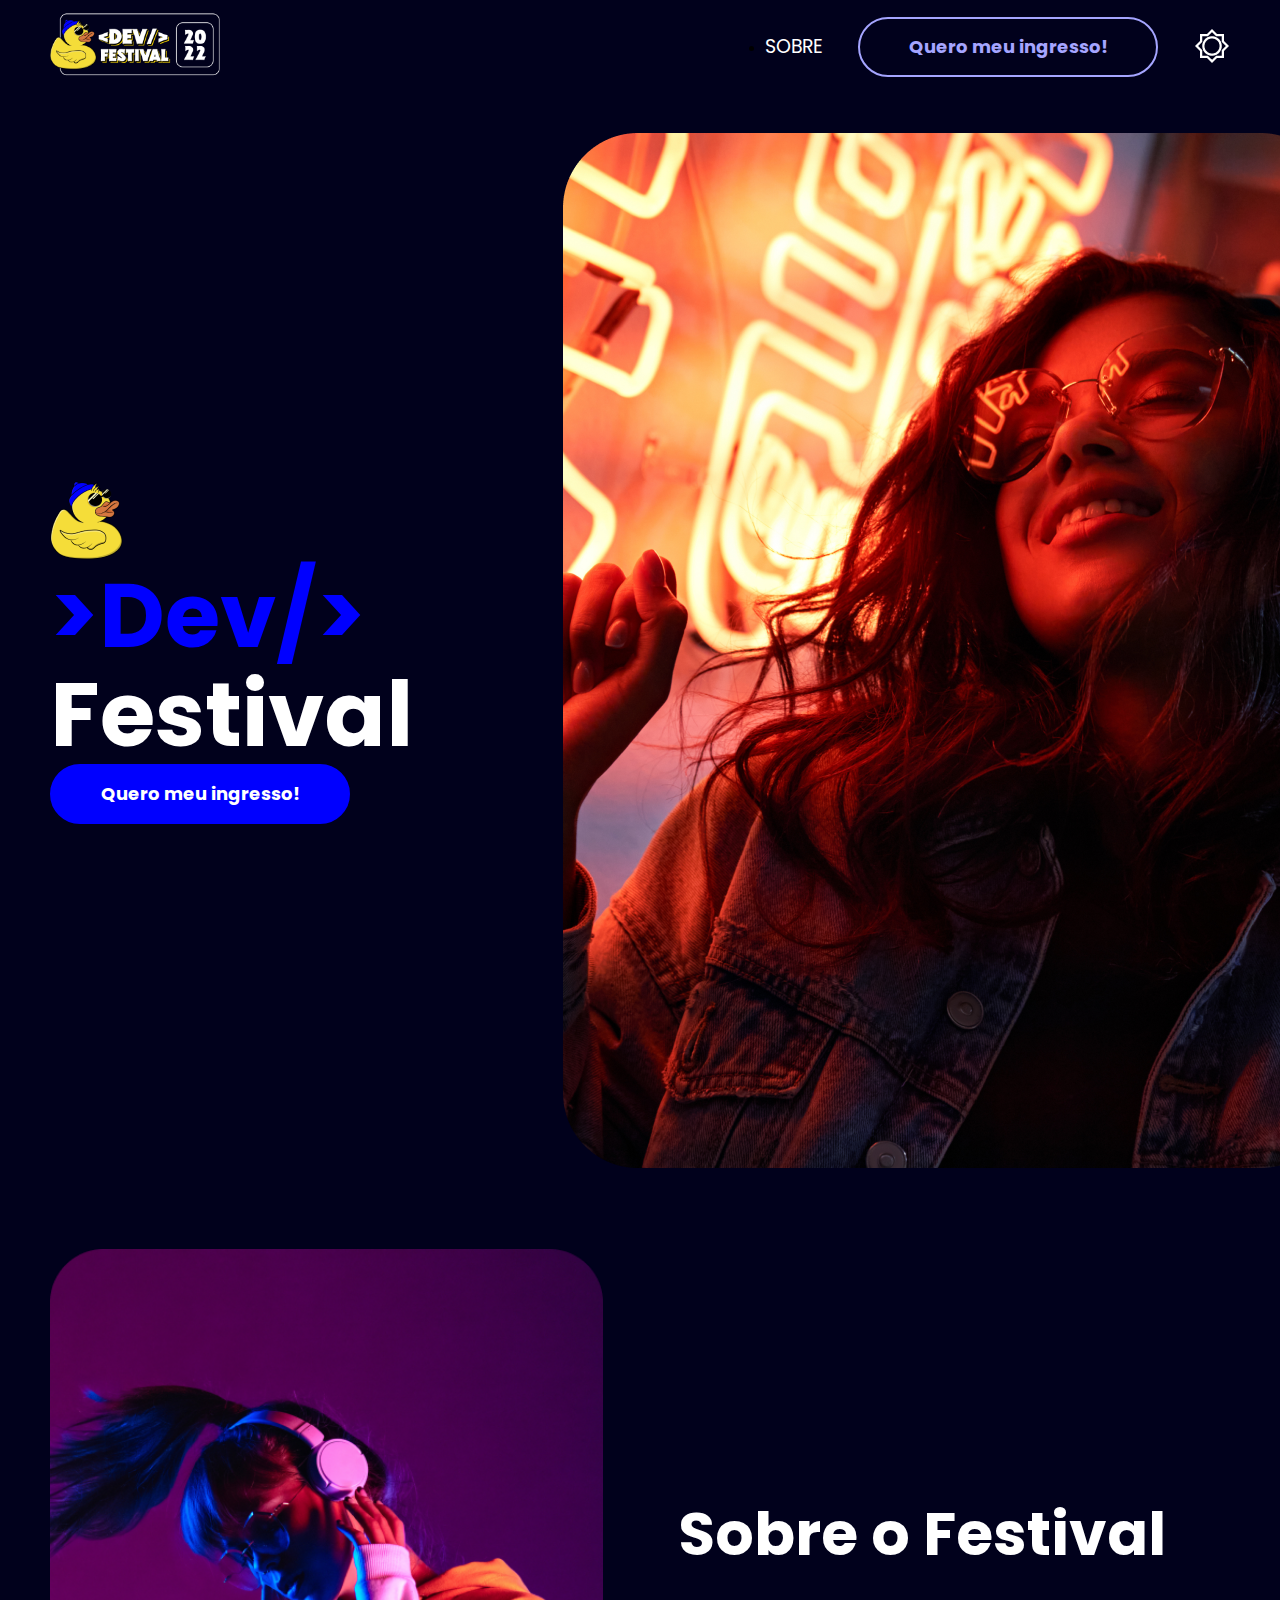
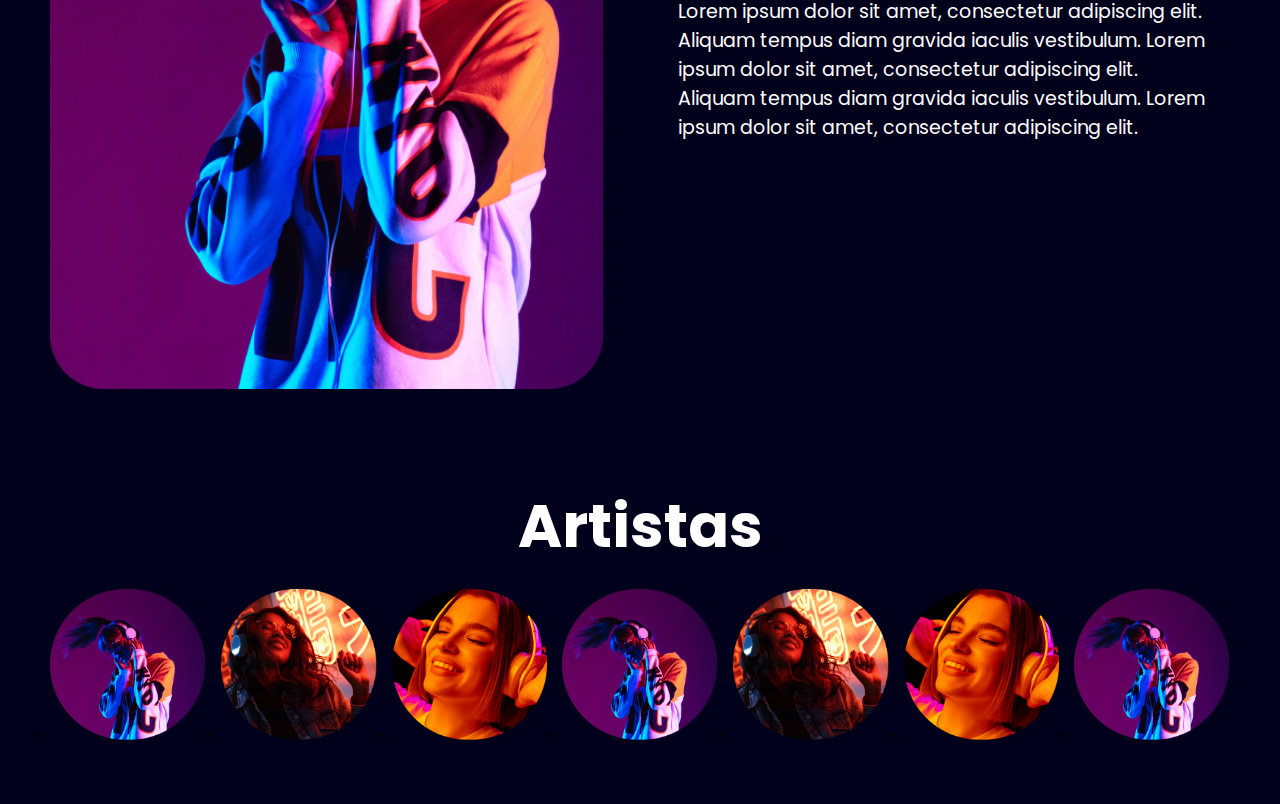
<file: ProjetoKenzie/index.html>
<!DOCTYPE html>
<html lang="pt-br">
  <head>
    <meta charset="UTF-8" />
    <meta http-equiv="X-UA-Compatible" content="IE=edge" />
    <meta name="viewport" content="width=device-width, initial-scale=1.0" />
    <link rel="stylesheet" href="./reset.css" />
    <link rel="stylesheet" href="./style.css" />
    <link rel="preconnect" href="https://fonts.googleapis.com" />
    <link rel="preconnect" href="https://fonts.gstatic.com" crossorigin />
    <link
      href="https://fonts.googleapis.com/css2?family=Poppins:ital,wght@0,200;0,300;0,400;0,500;0,600;0,700;0,800;0,900;1,100;1,200;1,300;1,400;1,500;1,600;1,700;1,800;1,900&display=swap"
      rel="stylesheet"
    />

    <title>Dev Festival</title>
  </head>
  <body>
    <header id="header">
      <div class="container">
        <div class="flex-box">
          <a href="/index.html" class="logo"
            ><img
              src="./assets/LogoKenzieFestival.png"
              alt="Logo Kenzie Festival"
          /></a>

          <nav class="menu">
            <ul>
              <li><a href="index.html#sobre">Sobre</a></li>
            </ul>

            <a href="/carrinho.html" class="btn outline">Quero meu ingresso!</a>

            <button>
              <img src="./assets/Vector.png" alt="Modo diurno" />
            </button>
          </nav>
        </div>
      </div>
    </header>

    <section id="principal">
      <div class="container">
        <div class="flex-box">
          <div class="left">
            <img src="./assets/Patinho2.png" alt="Patinho" />
            <h1 class="title one">
              <span class="blue-text"> &gt;Dev/&gt;</span> Festival
            </h1>
            <a href="#" class="btn solid">Quero meu ingresso!</a>
          </div>
          <div class="right">
            <img
              src="./assets/MoçaOuvindoMusica.png"
              alt="Moça Ouvindo Musica a noite"
            />
          </div>

          <img
            src="./assets/MoçaOuvindoMusica.png"
            alt="Moça Ouvindo Musica a noite"
          />
        </div>
      </div>
    </section>

    <section id="sobre">
      <div class="container">
        <div class="flex-box">
          <div class="left">
            <img
              src="./assets/MoçaOuvindoMusica2.png"
              alt="Moça Ouvindo Musica ao anoitecer"
            />
          </div>
          <div class="right">
            <h2 class="title two pad30-bottom">Sobre o Festival</h2>

            <div class="content-box">
              <p>
                Lorem ipsum dolor sit amet, consectetur adipiscing elit. Aliquam
                tempus diam gravida iaculis vestibulum. Lorem ipsum dolor sit
                amet, consectetur adipiscing elit.
              </p>

              <p>
                Aliquam tempus diam gravida iaculis vestibulum. Lorem ipsum
                dolor sit amet, consectetur adipiscing elit.
              </p>
            </div>
          </div>
        </div>
      </div>
    </section>

    <section id="artistas">
      <div class="container">
        <h2 class="title two center pad30-bottom">Artistas</h2>

        <ul class="artista-list">
          <li><img src="./assets/Artista1.png" alt="Artista 1" /></li>
          <li><img src="./assets/Artista2.png" alt="Artista 2" /></li>
          <li><img src="./assets/Artista3.png" alt="Artista 3" /></li>
          <li><img src="./assets/Artista1.png" alt="Artista 1" /></li>
          <li><img src="./assets/Artista2.png" alt="Artista 2" /></li>
          <li><img src="./assets/Artista3.png" alt="Artista 3" /></li>
          <li><img src="./assets/Artista1.png" alt="Artista 1" /></li>
        </ul>
      </div>
    </section>
  </body>
</html>
</file>
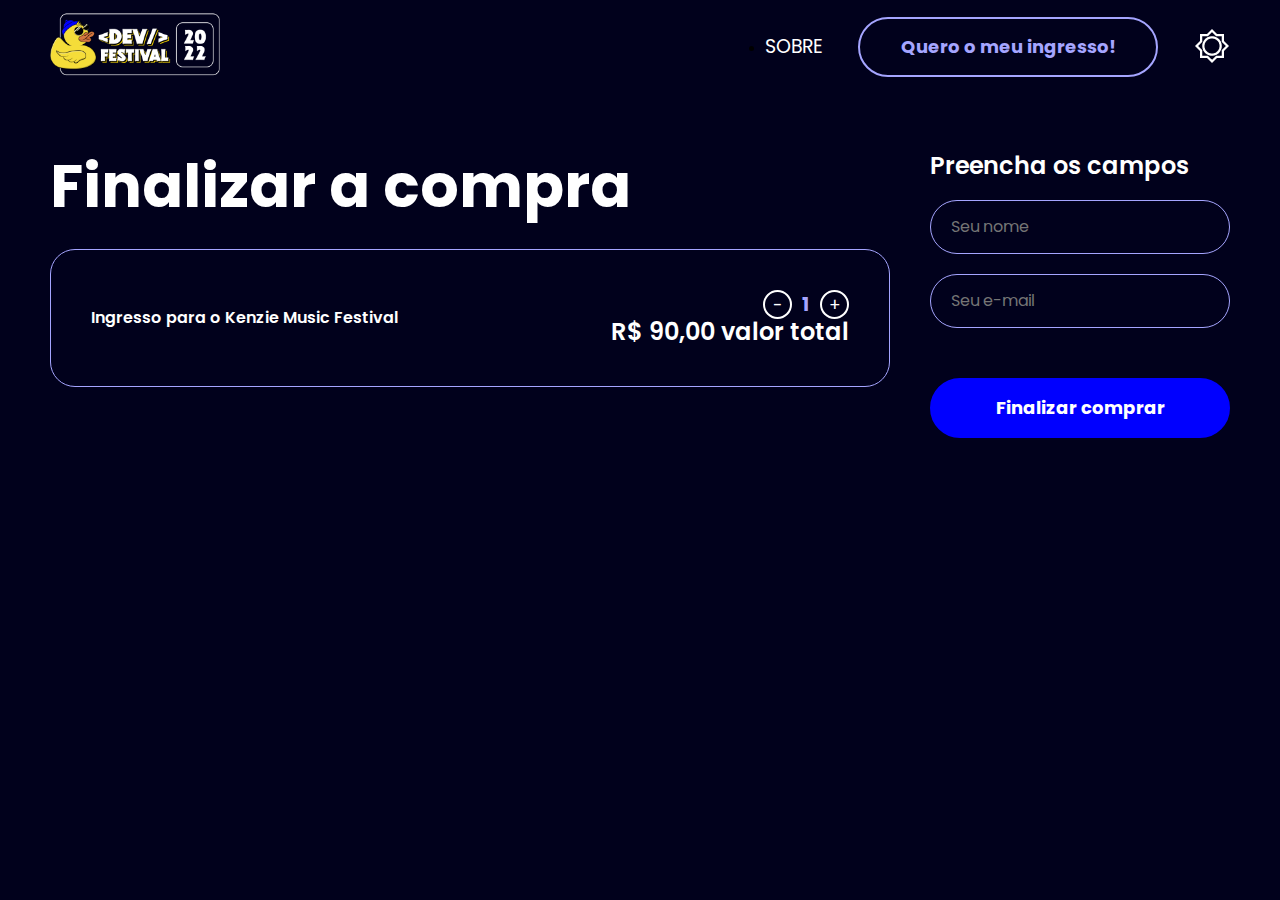
<file: ProjetoKenzie/carrinho.html>
<!DOCTYPE html>
<html lang="pt-BR">
  <head>
    <meta charset="UTF-8" />
    <meta http-equiv="X-UA-Compatible" content="IE=edge" />
    <meta name="viewport" content="width=device-width, initial-scale=1.0" />
    <link rel="stylesheet" href="./reset.css" />
    <link rel="stylesheet" href="./style.css" />
    <link rel="preconnect" href="https://fonts.gstatic.com" crossorigin />
    <link
      href="https://fonts.googleapis.com/css2?family=Poppins:ital,wght@0,100;0,200;0,300;0,400;0,500;0,600;0,700;0,800;0,900;1,100;1,200;1,300;1,400;1,500;1,600;1,700;1,800;1,900&display=swap"
      rel="stylesheet"
    />

    <title>Carrinho</title>
  </head>
  <body>
    <header id="header">
      <div class="container">
        <div class="flex-box">
          <a href="/index.html" class="logo">
            <img
              src="./assets/LogoKenzieFestival.png"
              alt="Logo Kenzie Festival"
            />
          </a>
          <nav class="menu">
            <ul>
              <li>
                <a href="./index.html#sobre"> Sobre </a>
              </li>
            </ul>
            <a href="./carrinho.html" class="btn outline">
              Quero o meu ingresso!
            </a>
            <button>
              <img src="./assets/Vector.png" alt="Modo diurno" />
            </button>
          </nav>
        </div>
      </div>
    </header>

    <section id="carrinho">
      <div class="container">
        <div class="flex-box">
          <div class="left">
            <h1 class="title two">Finalizar a compra</h1>

            <ul class="ticket-list">
              <li class="ticket">
                <h3 class="title four">
                  Ingresso para o Kenzie Music Festival
                </h3>
                <div class="price">
                  <div class="controls">
                    <button id="remove-ticket">-</button>
                    <span id="ticket">1</span>
                    <button id="add-ticket">+</button>
                  </div>
                  <p class="title three">
                    R$ <span id="ticket-price">90</span>,00 valor total
                  </p>
                </div>
              </li>
            </ul>
          </div>
          <div class="right">
            <h2 class="title three pad20-bottom">Preencha os campos</h2>

            <form class="form" id="cart-form">
              <input type="text" name="nome" id="nome" placeholder="Seu nome" />
              <input
                type="email"
                name="email"
                id="email"
                placeholder="Seu e-mail"
              />
              <button type="submit" id="buy-button" class="btn solid">
                Finalizar comprar
              </button>
            </form>
          </div>
        </div>
      </div>
    </section>
  </body>
  <script src="./script.js"></script>
</html>
</file>
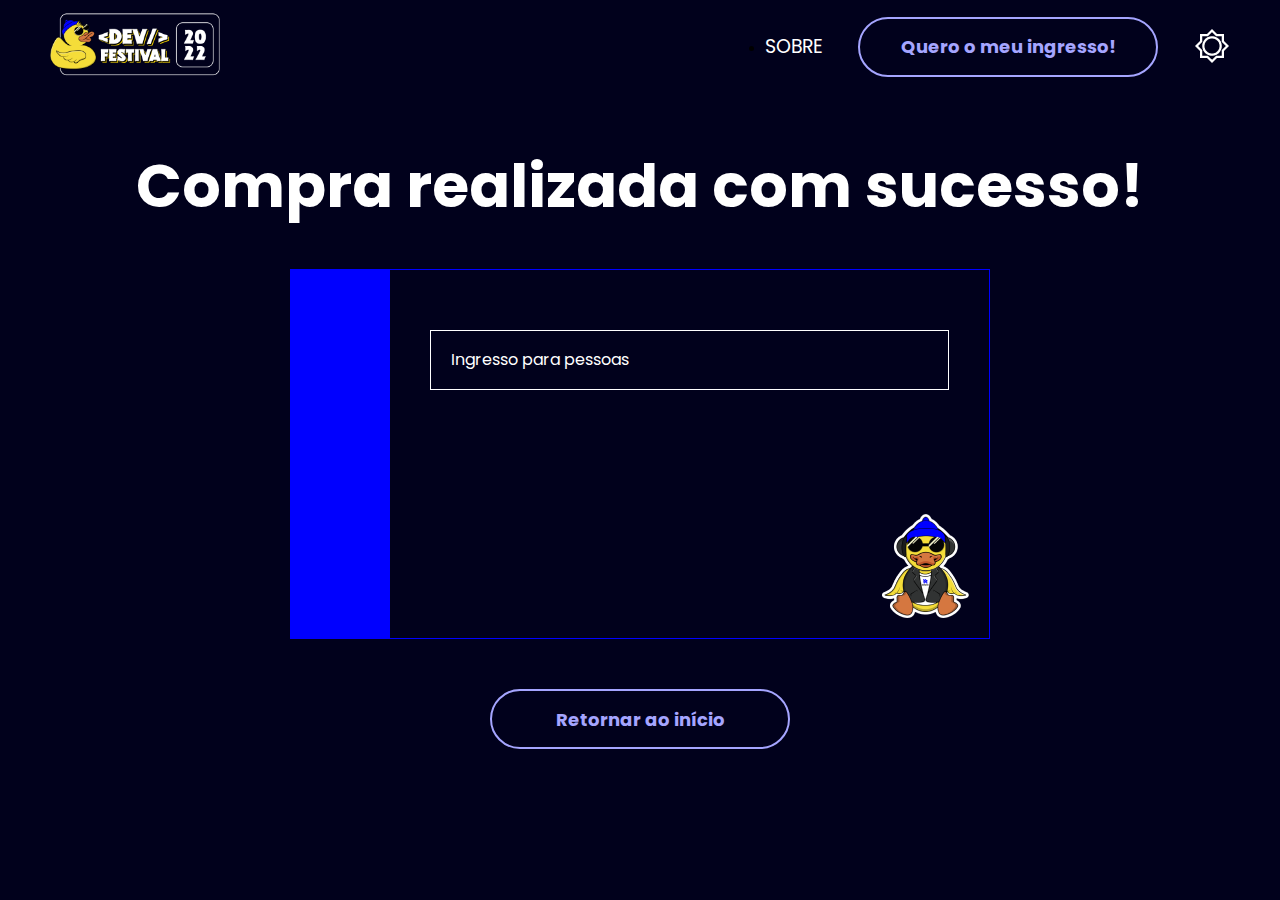
<file: ProjetoKenzie/finalizacao.html>
<!DOCTYPE html>
<html lang="pt-BR">
  <head>
    <meta charset="UTF-8" />
    <meta http-equiv="X-UA-Compatible" content="IE=edge" />
    <meta name="viewport" content="width=device-width, initial-scale=1.0" />
    <link rel="preconnect" href="https://fonts.gstatic.com" crossorigin />
    <link
      href="https://fonts.googleapis.com/css2?family=Poppins:ital,wght@0,100;0,200;0,300;0,400;0,500;0,600;0,700;0,800;0,900;1,100;1,200;1,300;1,400;1,500;1,600;1,700;1,800;1,900&display=swap"
      rel="stylesheet"
    />
    <link rel="stylesheet" href="./reset.css" />
    <link rel="stylesheet" href="./style.css" />
    <title>Finalização</title>
  </head>
  <body>
    <header id="header">
      <div class="container">
        <div class="flex-box">
          <a href="/index.html" class="logo">
            <img
              src="./assets/LogoKenzieFestival.png"
              alt="Logo Kenzie Festival"
            />
          </a>
          <nav class="menu">
            <ul>
              <li>
                <a href="./index.html#sobre"> Sobre </a>
              </li>
            </ul>
            <a href="./carrinho.html" class="btn outline">
              Quero o meu ingresso!
            </a>
            <button>
              <img src="./assets/Vector.png" alt="Modo diurno" />
            </button>
          </nav>
        </div>
      </div>
    </header>

    <section id="finalizacao">
      <div class="container">
        <div class="flex-box">
          <h1 class="title two">Compra realizada com sucesso!</h1>

          <div class="ticket">
            <h2 class="title two" id="nome"></h2>

            <p class="title three" id="email"></p>

            <div class="quantity-box">
              <p class="title threehalf">
                Ingresso para
                <span class="lightblue-text" id="quantity-tickets"></span>
                pessoas
              </p>
            </div>

            <img src="./assets/Patinho.png" alt="" />
          </div>

          <a href="/index.html" class="btn outline"> Retornar ao início </a>
        </div>
      </div>
    </section>
  </body>
  <script src="./ticket.js"></script>
</html>
</file>
<file: ProjetoKenzie/style.css>
/* Body */

body {
  background-color: #01011c;
}

/* Global Spacing */
.pad10-top {
  padding-top: 10px;
}
.pad20-top {
  padding-top: 20px;
}
.pad30-top {
  padding-top: 30px;
}
.pad10-bottom {
  padding-bottom: 10px;
}
.pad20-bottom {
  padding-bottom: 20px;
}
.pad30-bottom {
  padding-bottom: 30px;
}

/*Header*/

#header {
  background: #01011c;
}
#header .menu ul a {
  font-family: Poppins;
  font-size: 19px;
  font-weight: 400;
  color: #ffffff;
  text-transform: uppercase;
}
#header .flex-box {
  display: flex;
  justify-content: space-between;
  align-items: center;
}
#header .flex-box nav {
  display: flex;
  align-items: center;
  gap: 36px;
}

#header .flex-box .logo {
  max-width: 170px;
}

/*Tipografia*/
.title {
  font-family: Poppins;
  line-height: 1.1;
  color: #ffffff;
}

.title.one {
  font-size: 90px;
  font-weight: 700;
}
.title.two {
  font-size: 60px;
  font-weight: 700;
}
.title.threealf {
  font-size: 28px;
  font-weight: 700;
}

.title.three {
  font-size: 24px;
  font-weight: 600;
}
.title.four {
  font-size: 16px;
  font-weight: 600;
}

.title.center {
  text-align: center;
}

.content-box p {
  font-family: Poppins;
  font-size: 19px;
  font-weight: 400;
  color: #ffffff;
}
.blue-text {
  color: #0000ff;
}

.lightblue-text {
  color: #a5a5ff;
}

/*Botoes*/

.btn {
  display: flex;
  align-items: center;
  justify-content: center;
  font-family: Poppins;
  font-size: 18px;
  font-weight: 700;
  width: 300px;
  height: 60px;
  border-radius: 255px;
  background: blue;
  color: white;
  transition: 0.5s;
}

.btn.solid {
  background: #0000ff;
  color: #ffffff;
  border: 2px solid #0000ff;
}
.btn.solid:hover {
  background: #4444ff;
  border: #4444ff;
}

.btn.outline {
  background: transparent;
  color: #a5a5ff;
  border: 2px solid #a5a5ff;
}
.btn.outline:hover {
  background: #a5a5ff;
}

/*Grid*/
.container {
  padding: 10px;
  width: 100%;
  max-width: 1200px;
  margin: 0 auto;
}
/*Secoes*/
#principal {
  padding-top: 30px;
  padding-bottom: 30px;
}
#principal .flex-box {
  display: flex;
  align-items: center;
  gap: 75px;
}

#sobre {
  padding-top: 30px;
  padding-bottom: 30px;
}

#sobre .flex-box {
  display: flex;
  align-items: center;
  gap: 75px;
}

#sobre .flex-box .left,
#sobre .flex-box .right {
  width: 100%;
}
#sobre .flex-box .left img {
  width: 100%;
}

#artistas {
  padding: 50px 0;
}
#artistas .artista-list {
  display: flex;
  gap: 15px;
}

#finalizacao {
  padding: 50px;
}
#finalizacao .flex-box {
  align-items: center;
  justify-content: center;
  display: flex;
  flex-direction: column;
  gap: 50px;
}

#finalizacao .flex-box .ticket {
  position: relative;
  min-width: 700px;
  min-height: 370px;
  border: 1px solid #0000ff;
  border-left-width: 100px;
  padding: 40px;
}

#finalizacao .flex-box .ticket img {
  position: absolute;
  right: 20px;
  bottom: 20px;
}

#finalizacao .flex-box .ticket .quantity-box {
  margin-top: 20px;
  padding: 20px;
  border: 1px solid #ffffff;
}

/*Carrinho*/
#carrinho {
  padding: 50px 0;
}

#carrinho .flex-box {
  display: flex;
  gap: 40px;
}
#carrinho .flex-box .left,
#carrinho .flex-box .right {
  width: 100%;
}

#carrinho .flex-box .right {
  max-width: 300px;
}

#carrinho .flex-box .ticket-list {
  margin-top: 30px;
}

#carrinho .flex-box .ticket-list .ticket {
  justify-content: space-between;
  align-items: center;
  display: flex;
  padding: 40px;
  border: 1px solid #a5a5ff;
  border-radius: 25px;
}

#carrinho .flex-box .ticket-list .ticket .controls {
  display: flex;
  justify-content: flex-end;
  gap: 10px;
}
#carrinho .flex-box .ticket-list .ticket .controls button {
  font-family: Poppins;
  font-size: 17px;
  display: inline-flex;
  align-items: center;
  justify-content: center;
  width: 29px;
  height: 29px;
  color: #ffffff;
  border: 2px solid #ffffff;
  border-radius: 255px;
}

#carrinho .flex-box .ticket-list .ticket .controls span {
  font-family: Poppins;
  font-size: 19px;
  font-weight: 700;
  color: #a5a5ff;
}

#carrinho .flex-box .form {
  display: flex;
  flex-direction: column;
  gap: 20px;
}
#carrinho .flex-box .form input {
  font-family: Poppins;
  font-size: 16px;
  font-weight: 400px;
  background: transparent;
  padding: 0 20px;
  height: 54px;
  border: 1px solid #a5a5ff;
  border-radius: 255px;
}

#carrinho .flex-box .form button{
  margin-top: 30px;
}
</file>
